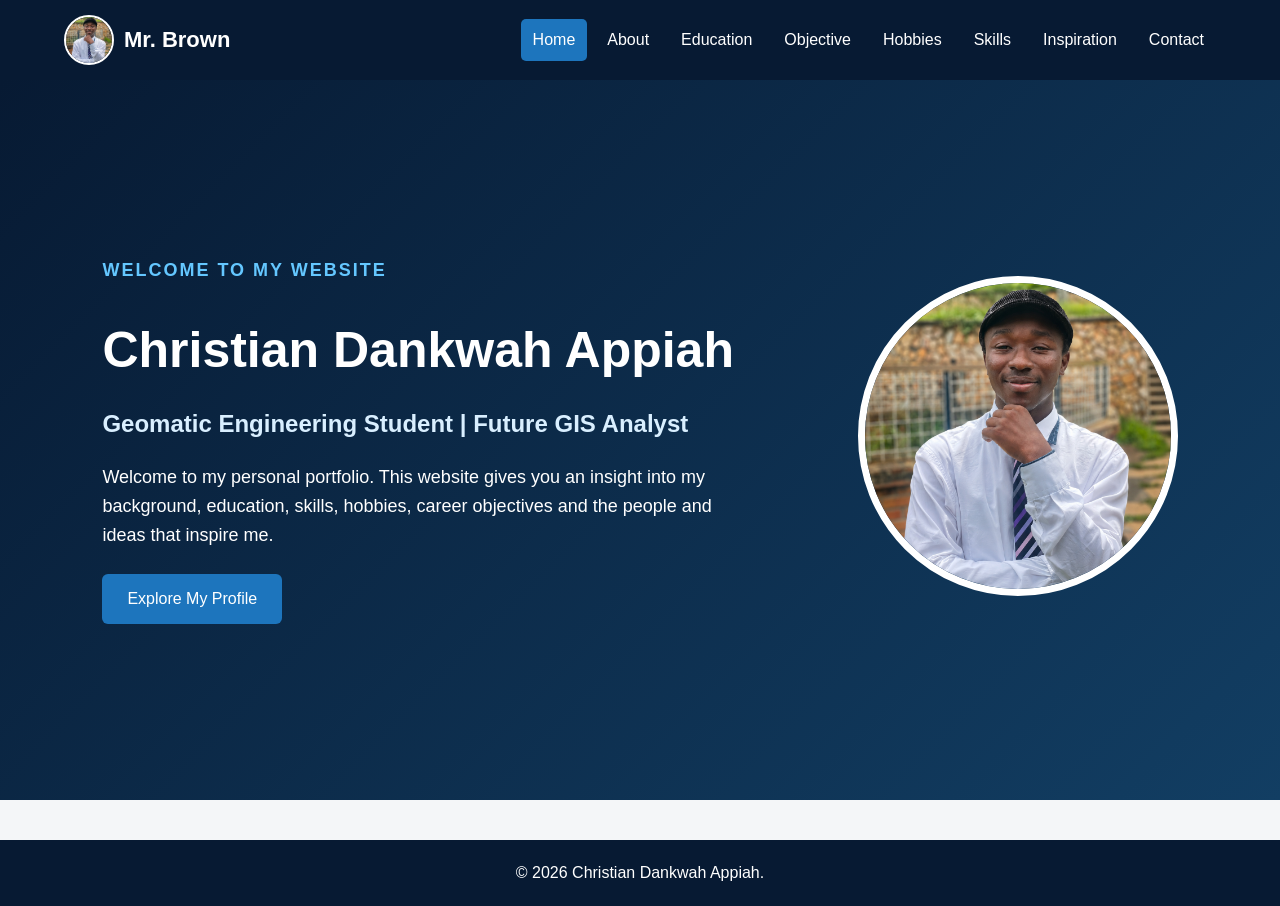
<file: index.html>
<!DOCTYPE html>
<html lang="en">
<head>
    <meta charset="UTF-8">
    <meta name="viewport" content="width=device-width, initial-scale=1.0">
    <title>Christian Dankwah Appiah | Home</title>
    <link rel="stylesheet" href="style.css">
</head>

<body>

<header>
    <div class="logo" onclick="showLogoMessage()">
        <img src="Chr22.png" alt="Christian's Profile Picture">
        <span>Mr. Brown</span>
    </div>

    <nav>
        <a href="index.html" class="active">Home</a>
        <a href="about.html">About</a>
        <a href="education.html">Education</a>
        <a href="objective.html">Objective</a>
        <a href="hobbies.html">Hobbies</a>
        <a href="skills.html">Skills</a>
        <a href="inspiration.html">Inspiration</a>
        <a href="contact.html">Contact</a>
    </nav>
</header>

<section class="hero">
    <div class="hero-text">
        <p class="welcome">WELCOME TO MY WEBSITE</p>

        <h1>Christian Dankwah Appiah</h1>

        <h2>Geomatic Engineering Student | Future GIS Analyst</h2>

        <p>
            Welcome to my personal portfolio. This website gives you
            an insight into my background, education, skills, hobbies,
            career objectives and the people and ideas that inspire me.
        </p>

        <a href="about.html" class="button">Explore My Profile</a>
    </div>

    <div class="hero-image">
        <img src="Chr22.png" alt="Christian Dankwah Appiah"
             onclick="showPictureMessage()">
    </div>
</section>

<footer>
    <p>&copy; 2026 Christian Dankwah Appiah.</p>
</footer>

<script>
function showLogoMessage() {
    alert("Welcome to Christian's personal portfolio!");
}

function showPictureMessage() {
    alert("This is Christian Dankwah Appiah. A first year Geomatic Engineering student and future GIS Analyst.");
}
</script>

</body>
</html>
</file>
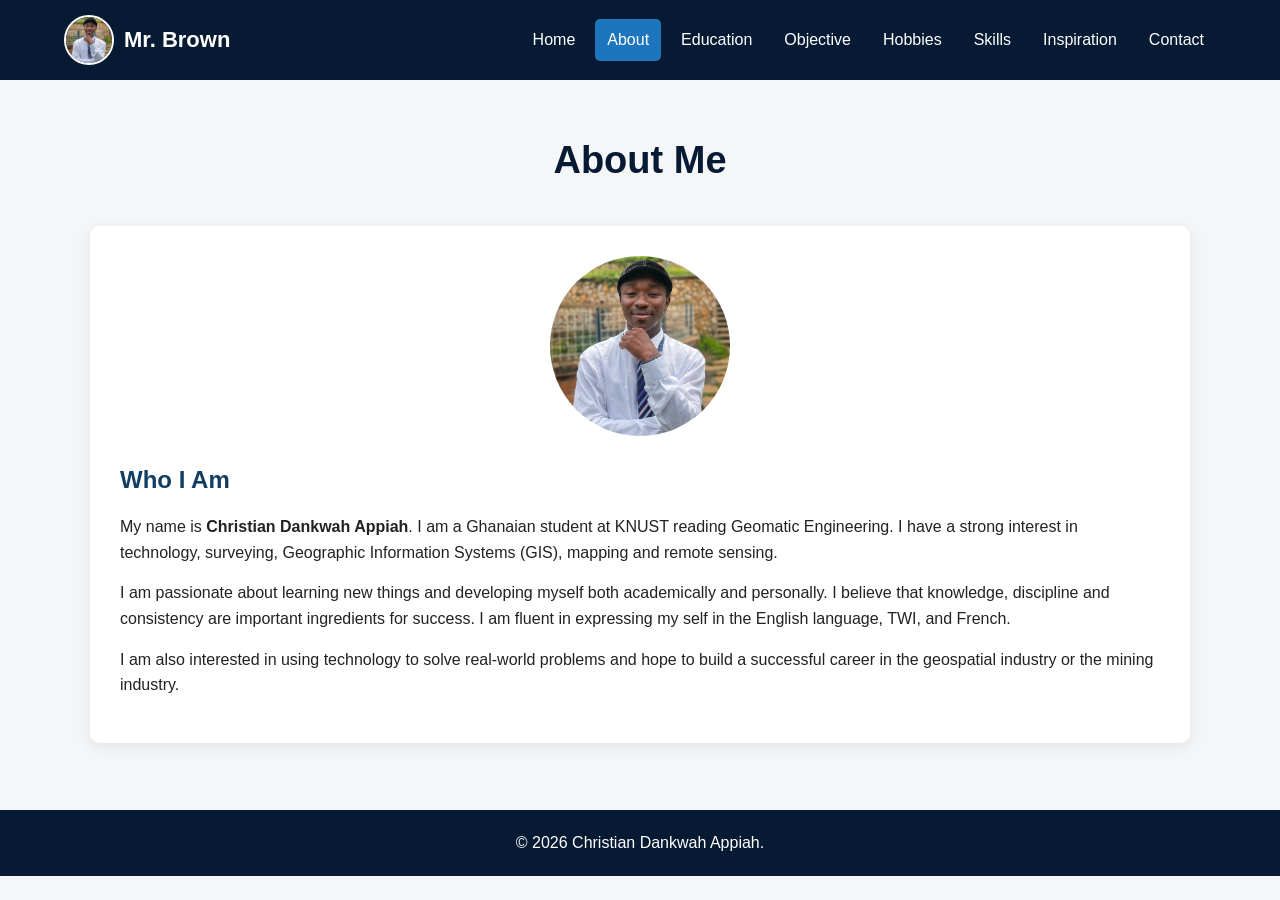
<file: about.html>
<!DOCTYPE html>
<html lang="en">
<head>
    <meta charset="UTF-8">
    <meta name="viewport" content="width=device-width, initial-scale=1.0">
    <title>About | Christian Appiah.</title>
    <link rel="stylesheet" href="style.css">
</head>

<body>

<header>
    <div class="logo">
        <img src="Chr22.png" alt="Christian's Profile Picture">
        <span>Mr. Brown</span>
    </div>

    <nav>
        <a href="index.html">Home</a>
        <a href="about.html" class="active">About</a>
        <a href="education.html">Education</a>
        <a href="objective.html">Objective</a>
        <a href="hobbies.html">Hobbies</a>
        <a href="skills.html">Skills</a>
        <a href="inspiration.html">Inspiration</a>
        <a href="contact.html">Contact</a>
    </nav>
</header>

<main class="page">
    <h1>About Me</h1>

    <div class="content-card">
        <img src="Chr22.png" alt="Christian Appiah" class="profile-picture">

        <h2>Who I Am</h2>

        <p>
            My name is <strong>Christian Dankwah Appiah</strong>.
            I am a Ghanaian student at KNUST reading Geomatic Engineering.
            I have a strong interest in technology, surveying,
            Geographic Information Systems (GIS), mapping and
            remote sensing.
        </p>

        <p>
            I am passionate about learning new things and developing
            myself both academically and personally. I believe that
            knowledge, discipline and consistency are important
            ingredients for success. I am fluent in expressing my self in the English         language, TWI, and French.
        </p>

        <p>
            I am also interested in using technology to solve real-world
            problems and hope to build a successful career in the
            geospatial industry or the mining industry.
        </p>
    </div>
</main>

<footer>
    <p>&copy; 2026 Christian Dankwah Appiah.</p>
</footer>

</body>
</html>
</file>
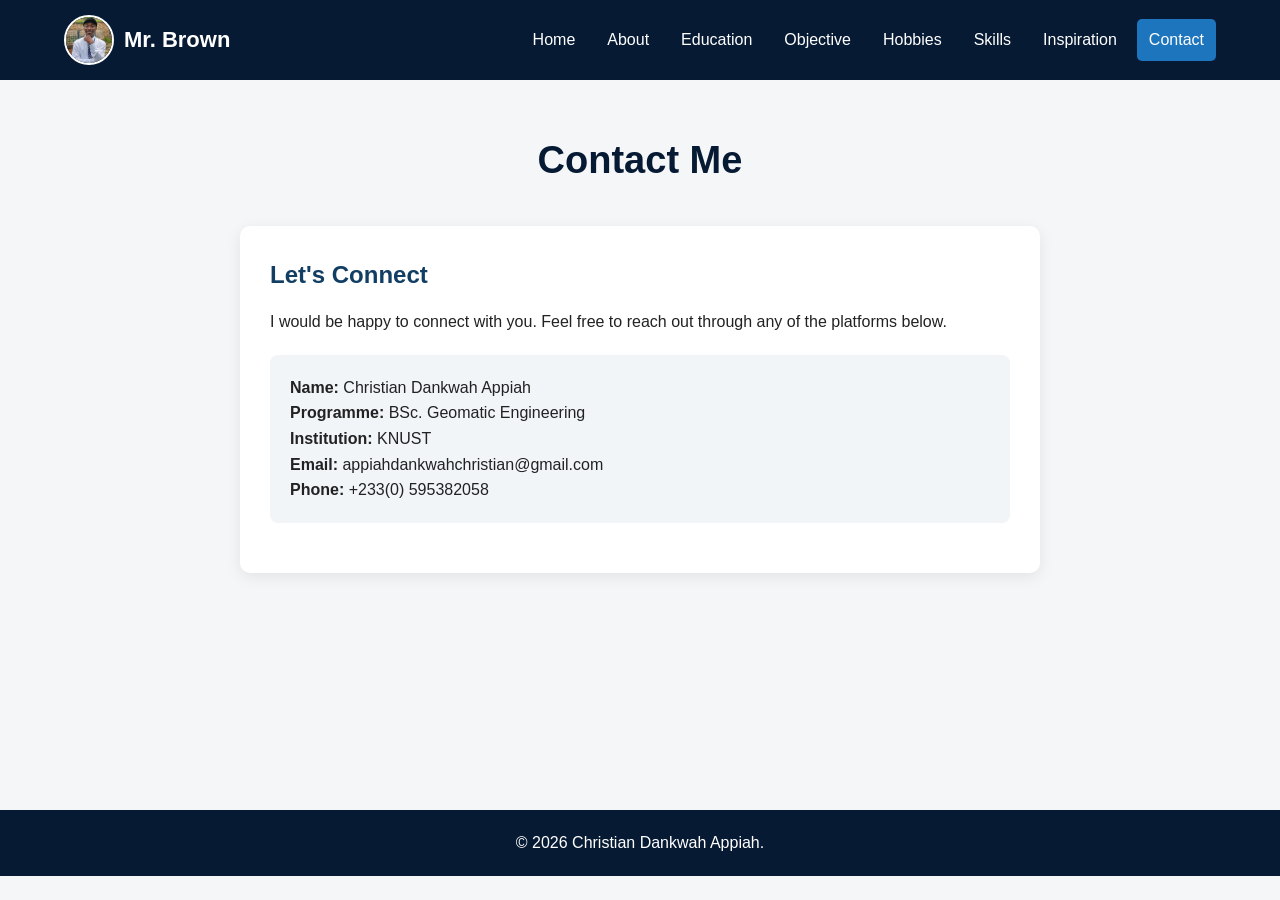
<file: contact.html>
<!DOCTYPE html>
<html lang="en">
<head>
    <meta charset="UTF-8">
    <meta name="viewport" content="width=device-width, initial-scale=1.0">
    <title>Contact | Christian Appiah</title>
    <link rel="stylesheet" href="style.css">
</head>

<body>

<header>
    <div class="logo">
        <img src="Chr22.png" alt="Christian's Profile Picture">
        <span>Mr. Brown</span>
    </div>

    <nav>
        <a href="index.html">Home</a>
        <a href="about.html">About</a>
        <a href="education.html">Education</a>
        <a href="objective.html">Objective</a>
        <a href="hobbies.html">Hobbies</a>
        <a href="skills.html">Skills</a>
        <a href="inspiration.html">Inspiration</a>
        <a href="contact.html" class="active">Contact</a>
    </nav>
</header>

<main class="page">
    <h1>Contact Me</h1>

    <div class="contact-card">

        <h2>Let's Connect</h2>

        <p>
            I would be happy to connect with you. Feel free to
            reach out through any of the platforms below.
        </p>

        <div class="contact-info">
            <p><strong> Name:</strong> Christian Dankwah Appiah</p>
            <p><strong>Programme:</strong> BSc. Geomatic Engineering</p>
            <p><strong>Institution:</strong> KNUST</p>
            <p><strong>Email:</strong> appiahdankwahchristian@gmail.com</p>
            <p><strong>Phone:</strong> +233(0) 595382058</p>
        </div>

        </form>

    </div>
</main>

<footer>
    <p>&copy; 2026 Christian Dankwah Appiah.
</p>
</footer>

<script>
function sendMessage(event) {
    event.preventDefault();

    alert("Thank you for contacting Christian! Your message has been received.");
}
</script>

</body>
</html>
</file>
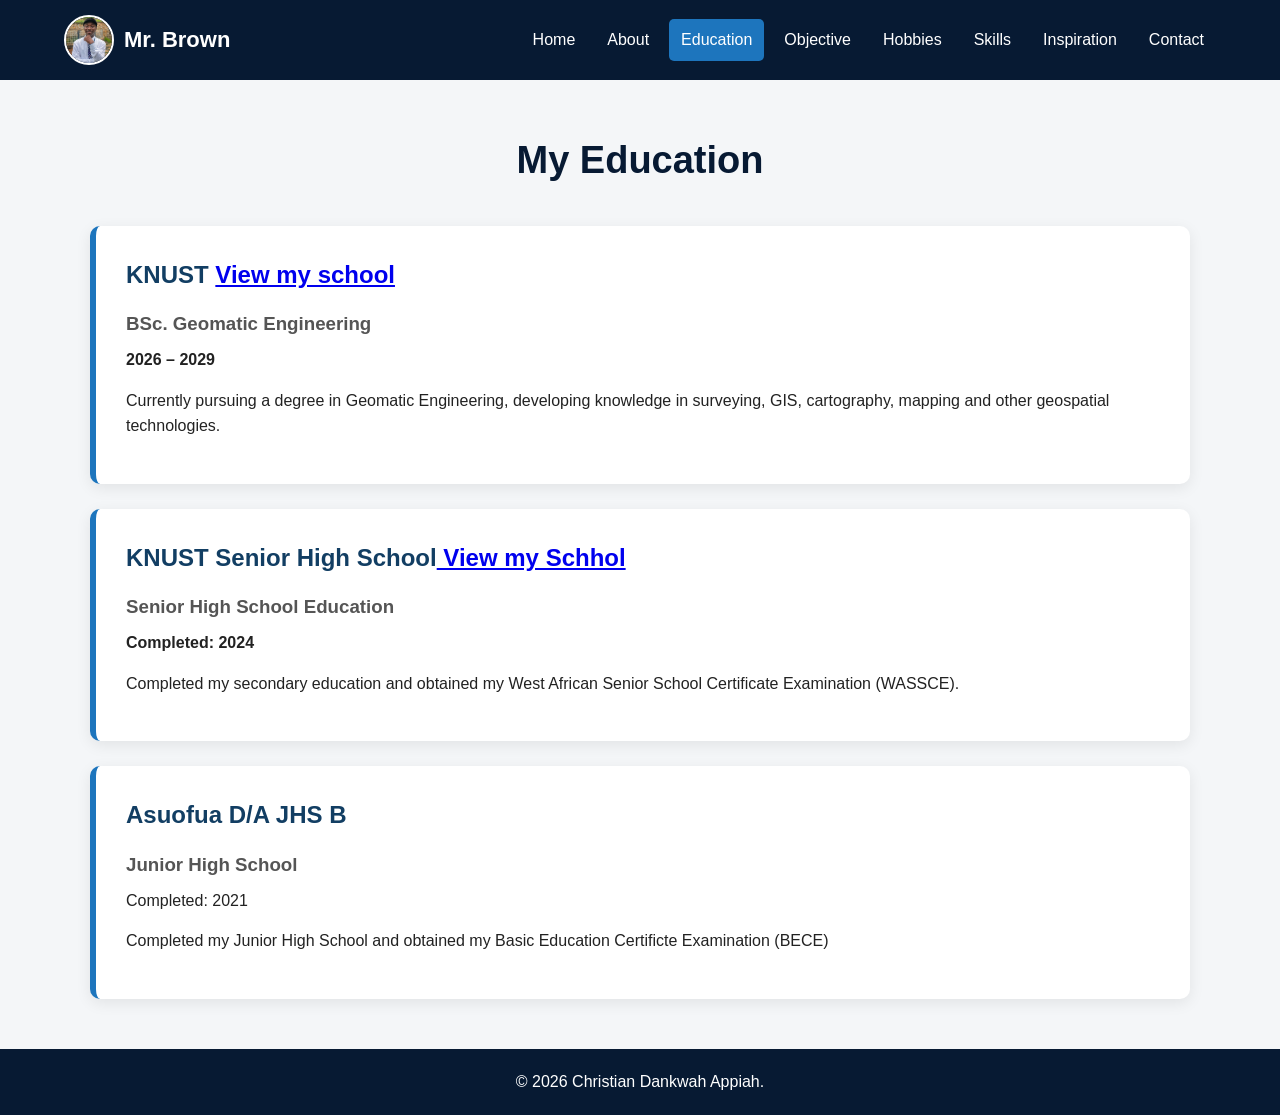
<file: education.html>
<!DOCTYPE html>
<html lang="en">
<head>
    <meta charset="UTF-8">
    <meta name="viewport" content="width=device-width, initial-scale=1.0">
    <title>Education | Christian Appiah.</title>
    <link rel="stylesheet" href="style.css">
</head>

<body>

<header>
    <div class="logo">
        <img src="Chr22.png" alt="Christian's Profile Picture">
        <span>Mr. Brown</span>
    </div>

    <nav>
        <a href="index.html">Home</a>
        <a href="about.html">About</a>
        <a href="education.html" class="active">Education</a>
        <a href="objective.html">Objective</a>
        <a href="hobbies.html">Hobbies</a>
        <a href="skills.html">Skills</a>
        <a href="inspiration.html">Inspiration</a>
        <a href="contact.html">Contact</a>
    </nav>
</header>

<main class="page">
    <h1>My Education</h1>

    <div class="education-card">
        <h2>KNUST <a href="https://www.knust.edu.gh/">View my school</a> </h2>
        <h3>BSc. Geomatic Engineering</h3>
        <p><strong>2026 – 2029</strong></p>
        <p>
            Currently pursuing a degree in Geomatic Engineering,
            developing knowledge in surveying, GIS, cartography,
            mapping and other geospatial technologies.
        </p>
    </div>

    <div class="education-card">
        <h2>KNUST Senior High School<a href="https://en.wikipedia.org/wiki/KNUST_Senior_High_School"> View my Schhol</a></h2>
        <h3>Senior High School Education</h3>
        <p><strong>Completed: 2024</strong></p>
        <p>
            Completed my secondary education and obtained my
            West African Senior School Certificate Examination
            (WASSCE).
        </p>
    </div>

    <div class="education-card">
        <h2>Asuofua D/A JHS B</h2>
        <h3> Junior High School</h3>
        <p>Completed: 2021</p>
<p>Completed my Junior High School and obtained my Basic Education Certificte Examination (BECE)</p>
    </div>
</main>

<footer>
    <p>&copy; 2026 Christian Dankwah Appiah.</p>
</footer>

</body>
</html>
</file>
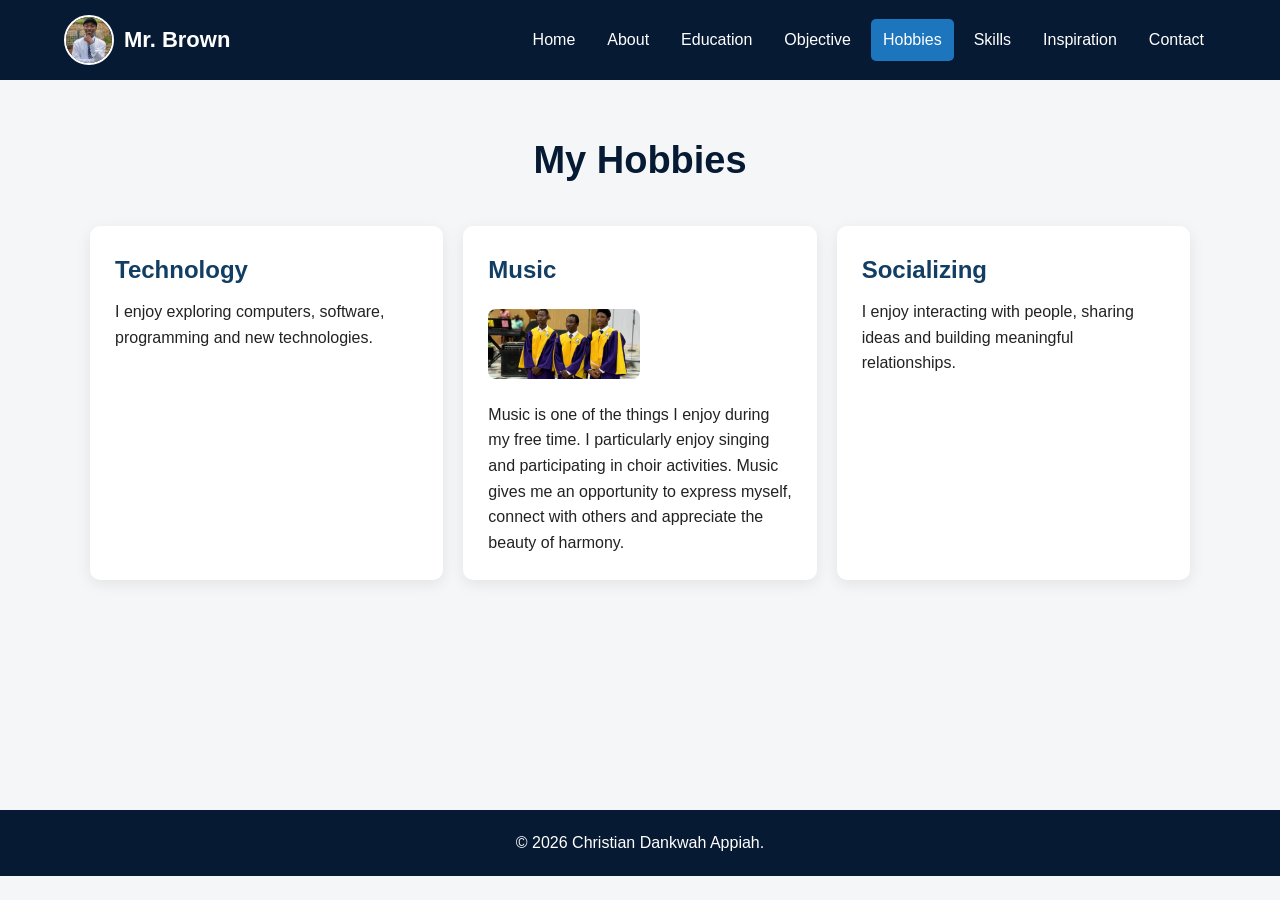
<file: hobbies.html>
<!DOCTYPE html>
<html lang="en">
<head>
    <meta charset="UTF-8">
    <meta name="viewport" content="width=device-width, initial-scale=1.0">
    <title>Hobbies | Christian Appiah</title>
    <link rel="stylesheet" href="style.css">
</head>

<body>

<header>
    <div class="logo">
        <img src="Chr22.png" alt="Christian's Profile Picture">
        <span>Mr. Brown</span>
    </div>

    <nav>
        <a href="index.html">Home</a>
        <a href="about.html">About</a>
        <a href="education.html">Education</a>
        <a href="objective.html">Objective</a>
        <a href="hobbies.html" class="active">Hobbies</a>
        <a href="skills.html">Skills</a>
        <a href="inspiration.html">Inspiration</a>
        <a href="contact.html">Contact</a>
    </nav>
</header>

<main class="page">
    <h1>My Hobbies</h1>

    <div class="hobby-grid">
        <div class="hobby-card">
            <h2>Technology</h2>
            <p>
                I enjoy exploring computers, software, programming
                and new technologies.
            </p>
        </div>

       
       <div class="hobby-card">
    <h2>Music</h2>
    <img src="Chr1.jpg" alt="The Picture of the choir"
         class="hobby-image"
         onclick="showMusicMessage()">

    <p>
        Music is one of the things I enjoy during my free time.
        I particularly enjoy singing and participating in choir
        activities. Music gives me an opportunity to express
        myself, connect with others and appreciate the beauty
        of harmony.
    </p>
</div>

        <div class="hobby-card">
            <h2>Socializing</h2>
            <p>
                I enjoy interacting with people, sharing ideas and
                building meaningful relationships.
            </p>
        </div>
    </div>
</main>

<footer>
    <p>&copy; 2026 Christian Dankwah Appiah.</p>
</footer>
<script>
function showMusicMessage() {
    alert("Me at the choir inaugration and robe dedication at the Bogobri church,Obuasi.");
}
</script>
</body>
</html>
</file>
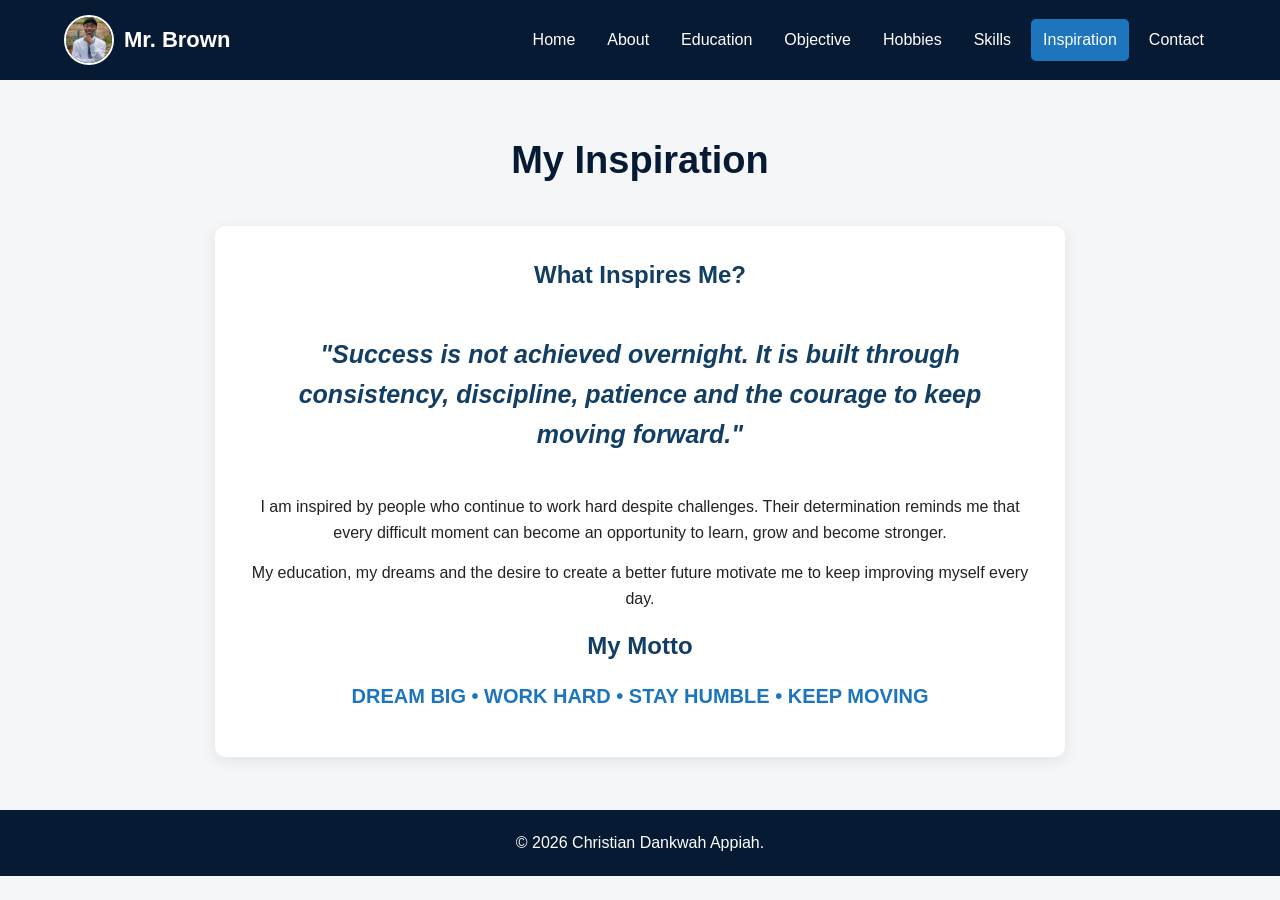
<file: inspiration.html>
<!DOCTYPE html>
<html lang="en">
<head>
    <meta charset="UTF-8">
    <meta name="viewport" content="width=device-width, initial-scale=1.0">
    <title>Inspiration | Christian Appiah</title>
    <link rel="stylesheet" href="style.css">
</head>

<body>

<header>
    <div class="logo">
        <img src="Chr22.png" alt="Christian's Profile Picture">
        <span>Mr. Brown</span>
    </div>

    <nav>
        <a href="index.html">Home</a>
        <a href="about.html">About</a>
        <a href="education.html">Education</a>
        <a href="objective.html">Objective</a>
        <a href="hobbies.html">Hobbies</a>
        <a href="skills.html">Skills</a>
        <a href="inspiration.html" class="active">Inspiration</a>
        <a href="contact.html">Contact</a>
    </nav>
</header>

<main class="page">
    <h1>My Inspiration</h1>

    <div class="quote-card">

        <h2>What Inspires Me?</h2>

        <p class="quote">
            "Success is not achieved overnight. It is built through
            consistency, discipline, patience and the courage to keep
            moving forward."
        </p>

        <p>
            I am inspired by people who continue to work hard despite
            challenges. Their determination reminds me that every
            difficult moment can become an opportunity to learn,
            grow and become stronger.
        </p>

        <p>
            My education, my dreams and the desire to create a better
            future motivate me to keep improving myself every day.
        </p>

        <h2>My Motto</h2>

        <p class="motto">
            DREAM BIG • WORK HARD • STAY HUMBLE • KEEP MOVING
        </p>

    </div>
</main>

<footer>
    <p>&copy; 2026 Christian Dankwah Appiah.</p>
</footer>

</body>
</html>
</file>
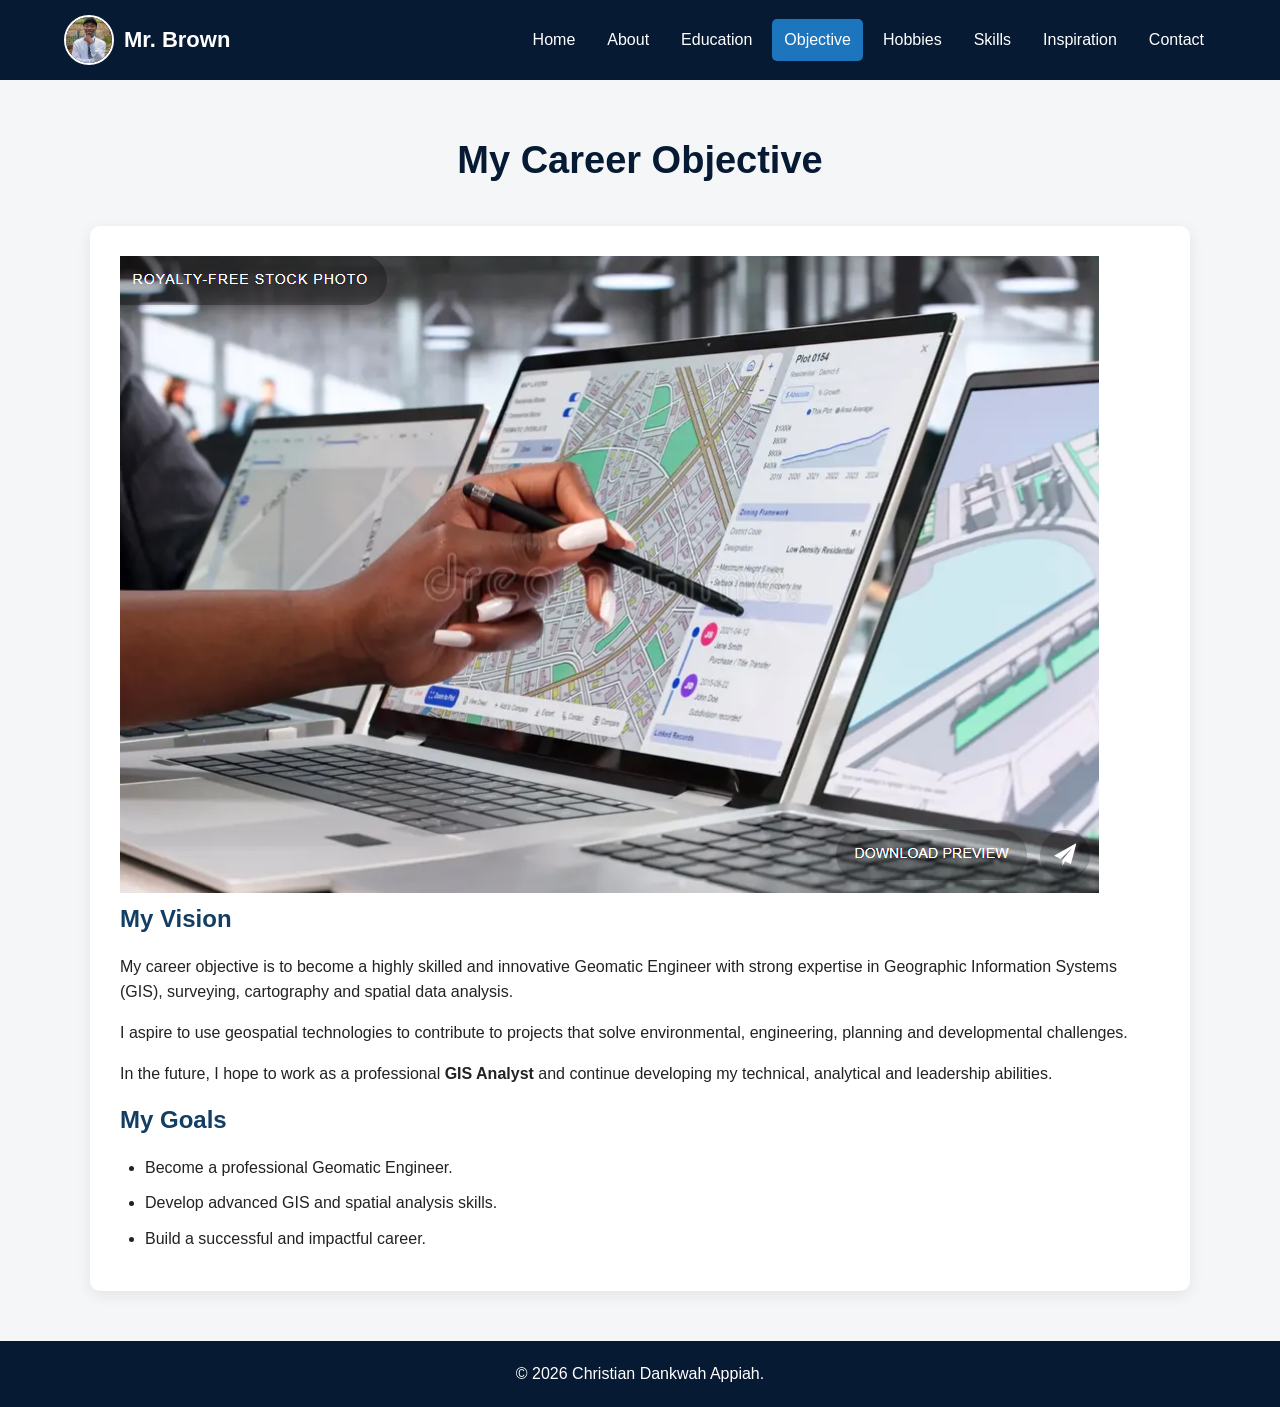
<file: objective.html>
<!DOCTYPE html>
<html lang="en">
<head>
    <meta charset="UTF-8">
    <meta name="viewport" content="width=device-width, initial-scale=1.0">
    <title>objective | Christian Appiah.</title>
    <link rel="stylesheet" href="style.css">
</head>

<body>

<header>
    <div class="logo">
        <img src="Chr22.png" alt="Christian's Profile Picture">
        <span>Mr. Brown</span>
    </div>

    <nav>
        <a href="index.html">Home</a>
        <a href="about.html">About</a>
        <a href="education.html">Education</a>
        <a href="objective.html" class="active">Objective</a>
        <a href="hobbies.html">Hobbies</a>
        <a href="skills.html">Skills</a>
        <a href="inspiration.html">Inspiration</a>
        <a href="contact.html">Contact</a>
    </nav>
</header>

<main class="page">
    <h1>My Career Objective</h1>
<div class="content-card objective-card">

    <img src="Chr4.png"
         alt="Geomatic Engineering and GIS"
         class="objective-image"
         onclick="showObjectiveMessage()">

    <h2>My Vision</h2>

    <p>
        My career objective is to become a highly skilled and
        innovative Geomatic Engineer with strong expertise in
        Geographic Information Systems (GIS), surveying,
        cartography and spatial data analysis.
    </p>

    <p>
        I aspire to use geospatial technologies to contribute to
        projects that solve environmental, engineering, planning
        and developmental challenges.
    </p>

    <p>
        In the future, I hope to work as a professional
        <strong>GIS Analyst</strong> and continue developing my
        technical, analytical and leadership abilities.
    </p>

    <h2>My Goals</h2>

    <ul class="styled-list">
        <li>Become a professional Geomatic Engineer.</li>
        <li>Develop advanced GIS and spatial analysis skills.</li>
        <li>Build a successful and impactful career.</li>
    </ul>

</div>
    </main>

<footer>
    <p>&copy; 2026 Christian Dankwah Appiah.</p>
</footer>
 <script>
function showObjectiveMessage() {
    alert("my future career in Geomatic Engineering and GIS.");
}
</script>
</body>
</html>
</file>
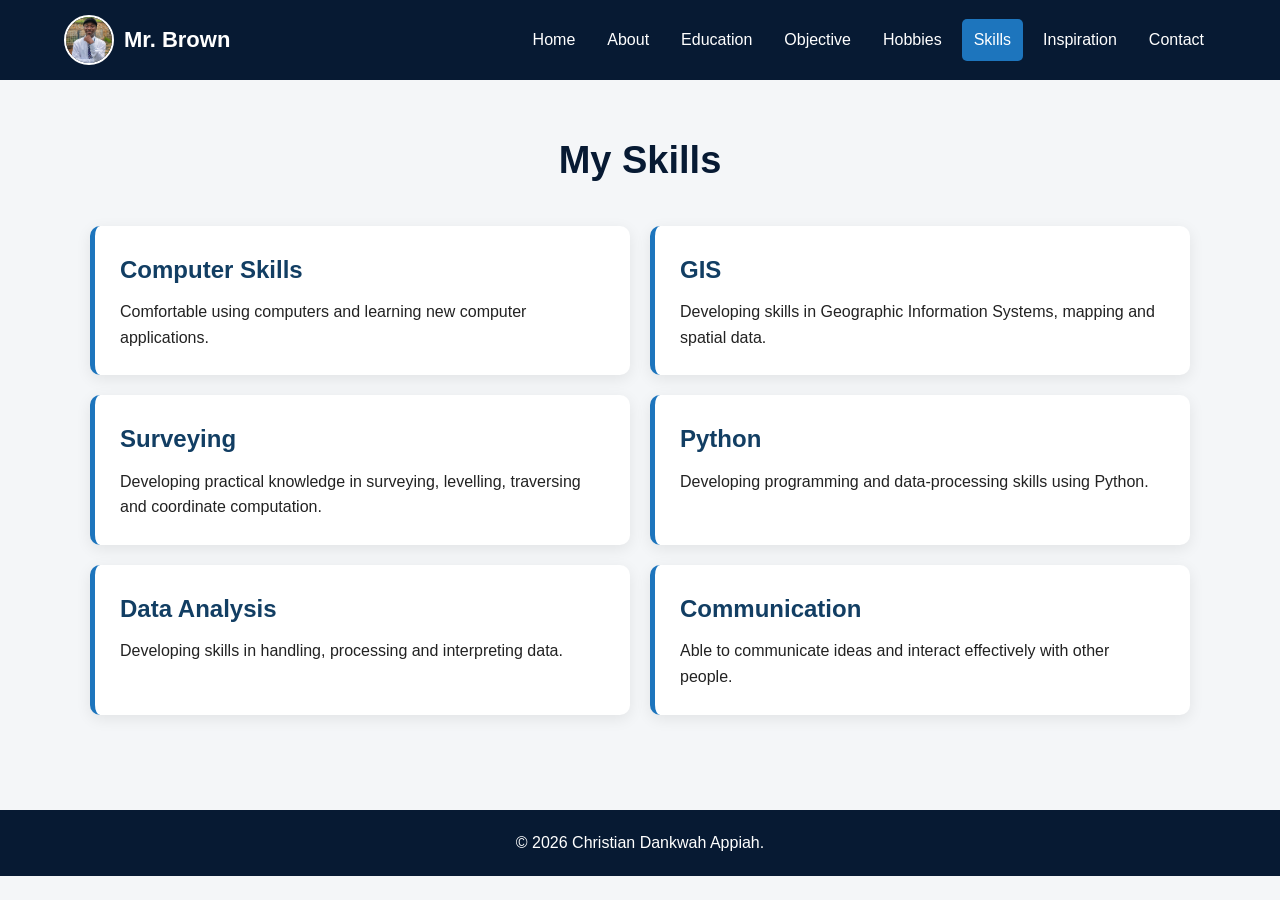
<file: skills.html>
<!DOCTYPE html>
<html lang="en">
<head>
    <meta charset="UTF-8">
    <meta name="viewport" content="width=device-width, initial-scale=1.0">
    <title>Skills | Christian Appiah</title>
    <link rel="stylesheet" href="style.css">
</head>

<body>

<header>
    <div class="logo">
        <img src="Chr22.png" alt="Christian's Profile Picture">
        <span>Mr. Brown</span>
    </div>

    <nav>
        <a href="index.html">Home</a>
        <a href="about.html">About</a>
        <a href="education.html">Education</a>
        <a href="objective.html">Objective</a>
        <a href="hobbies.html">Hobbies</a>
        <a href="skills.html" class="active">Skills</a>
        <a href="inspiration.html">Inspiration</a>
        <a href="contact.html">Contact</a>
    </nav>
</header>

<main class="page">
    <h1>My Skills</h1>

    <div class="skills-container">

        <div class="skill">
            <h2>Computer Skills</h2>
            <p>
                Comfortable using computers and learning new
                computer applications.
            </p>
        </div>

        <div class="skill">
            <h2>GIS</h2>
            <p>
                Developing skills in Geographic Information Systems,
                mapping and spatial data.
            </p>
        </div>

        <div class="skill">
            <h2>Surveying</h2>
            <p>
                Developing practical knowledge in surveying,
                levelling, traversing and coordinate computation.
            </p>
        </div>

        <div class="skill">
            <h2>Python</h2>
            <p>
                Developing programming and data-processing skills
                using Python.
            </p>
        </div>

        <div class="skill">
            <h2>Data Analysis</h2>
            <p>
                Developing skills in handling, processing and
                interpreting data.
            </p>
        </div>

        <div class="skill">
            <h2>Communication</h2>
            <p>
                Able to communicate ideas and interact effectively
                with other people.
            </p>
        </div>

    </div>
</main>

<footer>
    <p>&copy; 2026 Christian Dankwah Appiah.</p>
</footer>

</body>
</html>
</file>
<file: style.css>
* {
    margin: 0;
    padding: 0;
    box-sizing: border-box;
}

body {
    font-family: Arial, sans-serif;
    background: #f4f6f8;
    color: #222;
    line-height: 1.6;
}

/* HEADER */

header {
    background: #071a33;
    color: white;
    padding: 15px 5%;
    display: flex;
    align-items: center;
    justify-content: space-between;
    flex-wrap: wrap;
}

.logo {
    display: flex;
    align-items: center;
    gap: 10px;
    cursor: pointer;
}

.logo img {
    width: 50px;
    height: 50px;
    border-radius: 50%;
    object-fit: cover;
    border: 2px solid white;
}

.logo span {
    font-size: 22px;
    font-weight: bold;
}

/* NAVIGATION */

nav {
    display: flex;
    gap: 8px;
    flex-wrap: wrap;
}

nav a {
    color: white;
    text-decoration: none;
    padding: 8px 12px;
    border-radius: 5px;
    transition: 0.3s;
}

nav a:hover,
nav a.active {
    background: #1d75bd;
}

/* HOME */

.hero {
    min-height: 80vh;
    padding: 70px 8%;
    display: flex;
    align-items: center;
    justify-content: space-between;
    gap: 50px;
    background: linear-gradient(135deg, #071a33, #123e63);
    color: white;
}

.hero-text {
    max-width: 650px;
}

.welcome {
    color: #64c7ff;
    font-weight: bold;
    letter-spacing: 2px;
}

.hero h1 {
    font-size: 50px;
    margin: 15px 0;
}

.hero h2 {
    font-size: 24px;
    margin-bottom: 20px;
    color: #d9efff;
}

.hero p {
    font-size: 18px;
    margin-bottom: 25px;
}

.hero-image img {
    width: 320px;
    height: 320px;
    object-fit: cover;
    border-radius: 50%;
    border: 7px solid white;
    cursor: pointer;
    transition: 0.4s;
}

.hero-image img:hover {
    transform: scale(1.05);
}

/* BUTTON */

.button,
button {
    display: inline-block;
    background: #1d75bd;
    color: white;
    text-decoration: none;
    padding: 12px 25px;
    border: none;
    border-radius: 6px;
    cursor: pointer;
    font-size: 16px;
    transition: 0.3s;
}

.button:hover,
button:hover {
    background: #14588f;
    transform: translateY(-2px);
}

/* GENERAL PAGES */

.page {
    width: 90%;
    max-width: 1100px;
    margin: 50px auto;
    min-height: 70vh;
}

.page > h1 {
    text-align: center;
    color: #071a33;
    margin-bottom: 35px;
    font-size: 38px;
}

/* CARDS */

.content-card,
.education-card,
.quote-card,
.contact-card {
    background: white;
    padding: 30px;
    margin-bottom: 25px;
    border-radius: 10px;
    box-shadow: 0 4px 15px rgba(0,0,0,0.08);
}

.content-card h2,
.education-card h2,
.quote-card h2,
.contact-card h2 {
    color: #123e63;
    margin-bottom: 15px;
}

.content-card p,
.education-card p,
.quote-card p {
    margin-bottom: 15px;
}

/* PROFILE IMAGE */

.profile-picture {
    width: 180px;
    height: 180px;
    object-fit: cover;
    border-radius: 50%;
    display: block;
    margin: 0 auto 25px;
}

/* EDUCATION */

.education-card {
    border-left: 6px solid #1d75bd;
}

.education-card h3 {
    color: #555;
    margin-bottom: 8px;
}

/* LIST */

.styled-list {
    padding-left: 25px;
}

.styled-list li {
    margin: 10px 0;
}

/* HOBBIES */
.hobby-image {
    width: 50%;
    height: 70px;
    object-fit: cover;
    border-radius: 8px;
    margin: 10px 0 15px;
    cursor: pointer;
    transition: 0.3s;
}

.hobby-image:hover {
    transform: scale(1.03);
}
.hobby-grid {
    display: grid;
    grid-template-columns: repeat(3, 1fr);
    gap: 20px;
}

.hobby-card {
    background: white;
    padding: 25px;
    border-radius: 10px;
    box-shadow: 0 4px 15px rgba(0,0,0,0.08);
    transition: 0.3s;
}

.hobby-card:hover {
    transform: translateY(-5px);
}

.hobby-card h2 {
    color: #123e63;
    margin-bottom: 10px;
}
/* SKILLS */

.skills-container {
    display: grid;
    grid-template-columns: repeat(2, 1fr);
    gap: 20px;
}

.skill {
    background: white;
    padding: 25px;
    border-radius: 10px;
    border-left: 5px solid #1d75bd;
    box-shadow: 0 4px 15px rgba(0,0,0,0.08);
}

.skill h2 {
    color: #123e63;
    margin-bottom: 10px;
}

/* INSPIRATION */

.quote-card {
    text-align: center;
    max-width: 850px;
    margin: auto;
}

.quote {
    font-size: 25px;
    font-style: italic;
    font-weight: bold;
    color: #123e63;
    padding: 25px;
}

.motto {
    font-size: 20px;
    font-weight: bold;
    color: #1d75bd;
}

/* CONTACT */

.contact-card {
    max-width: 800px;
    margin: auto;
}

.contact-info {
    background: #f1f5f8;
    padding: 20px;
    margin: 20px 0;
    border-radius: 8px;
}

form {
    display: flex;
    flex-direction: column;
    gap: 15px;
}

input,
textarea {
    width: 100%;
    padding: 13px;
    border: 1px solid #ccc;
    border-radius: 5px;
    font-size: 16px;
}

textarea {
    height: 150px;
    resize: vertical;
}

/* FOOTER */

footer {
    background: #071a33;
    color: white;
    text-align: center;
    padding: 20px;
    margin-top: 40px;
}

/* MOBILE */

@media (max-width: 800px) {

    header {
        flex-direction: column;
        gap: 15px;
    }

    nav {
        justify-content: center;
    }

    .hero {
        flex-direction: column;
        text-align: center;
        padding: 50px 5%;
    }

    .hero h1 {
        font-size: 38px;
    }

    .hero-image img {
        width: 240px;
        height: 240px;
    }
.objective-image {
    width: 50%;
    max-width: 70px;
    height: 70px;
    object-fit: cover;
    display: block;
    margin: 0 auto 30px;
    border-radius: 10px;
    cursor: pointer;
    transition: 0.3s;
}

.objective-image:hover {
    transform: scale(1.02);
}
    .hobby-grid {
        grid-template-columns: 1fr;
    }

    .skills-container {
        grid-template-columns: 1fr;
    }
}
</file>
